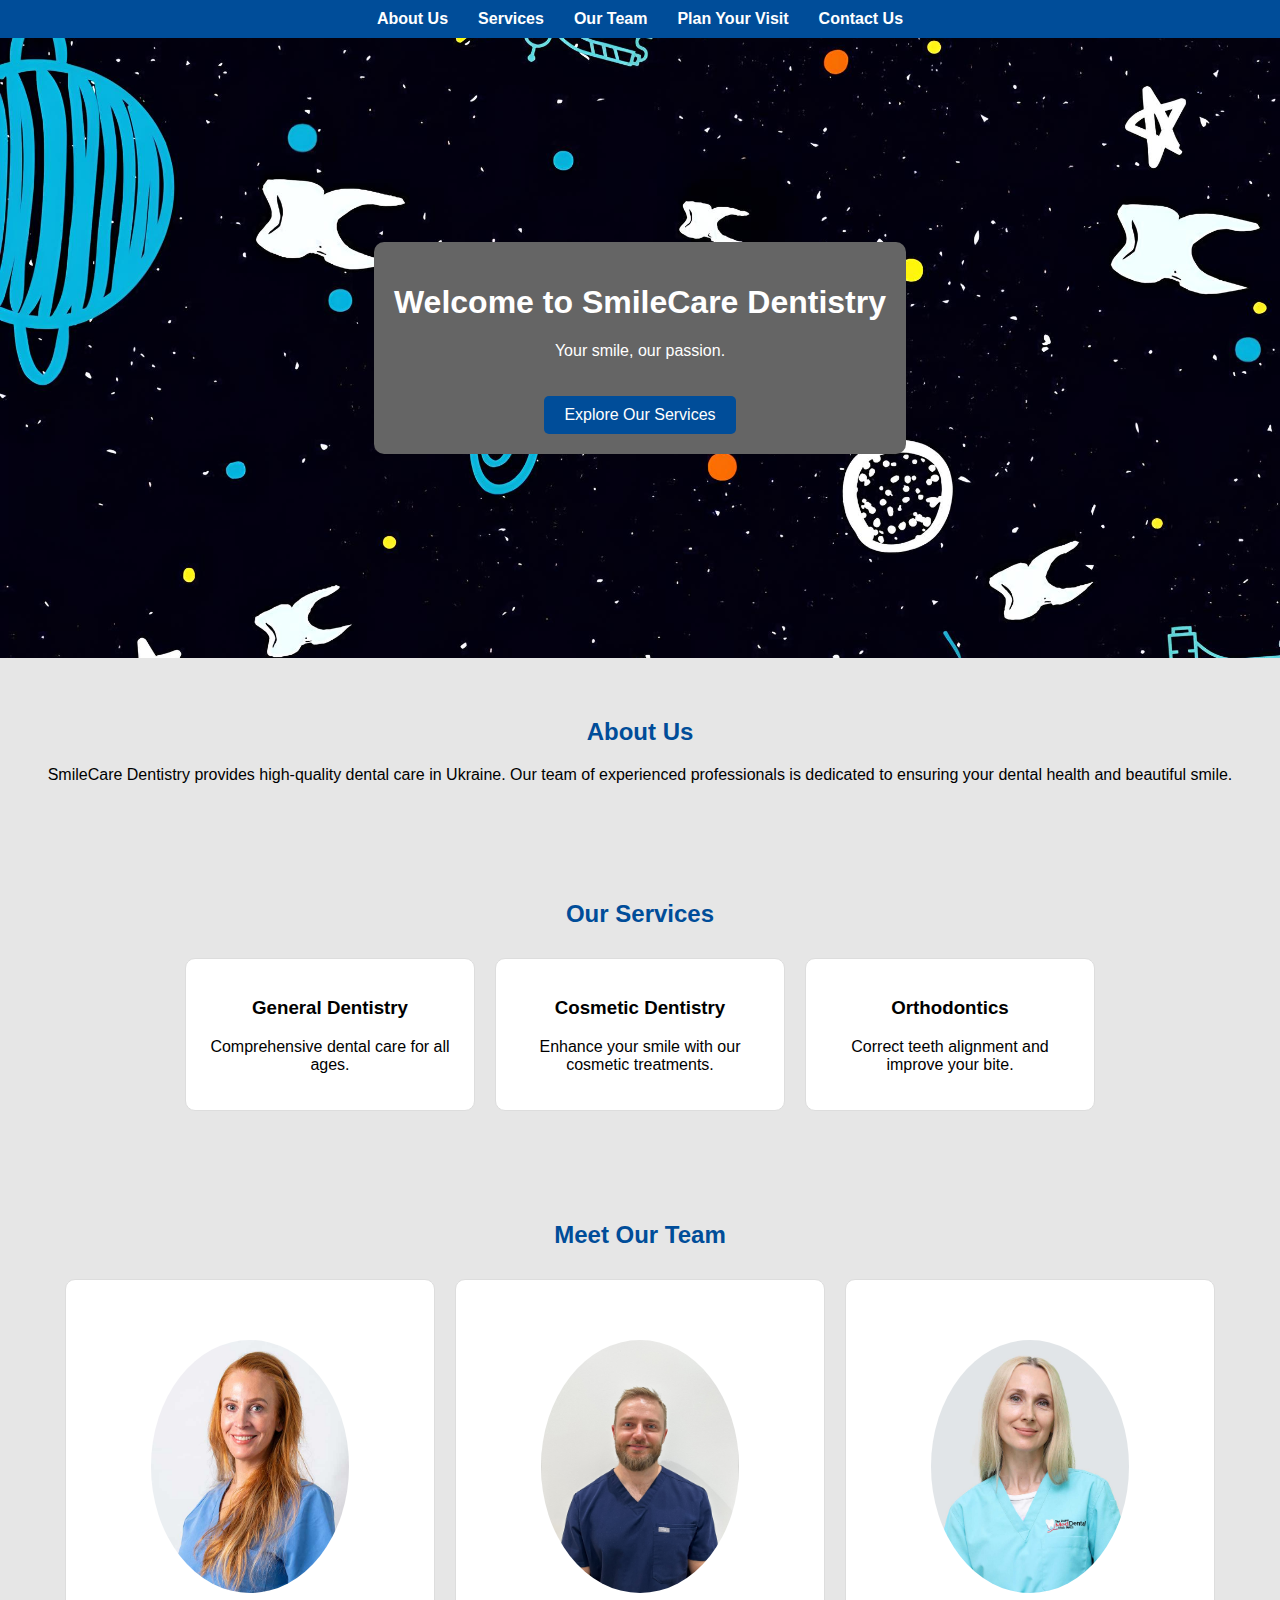
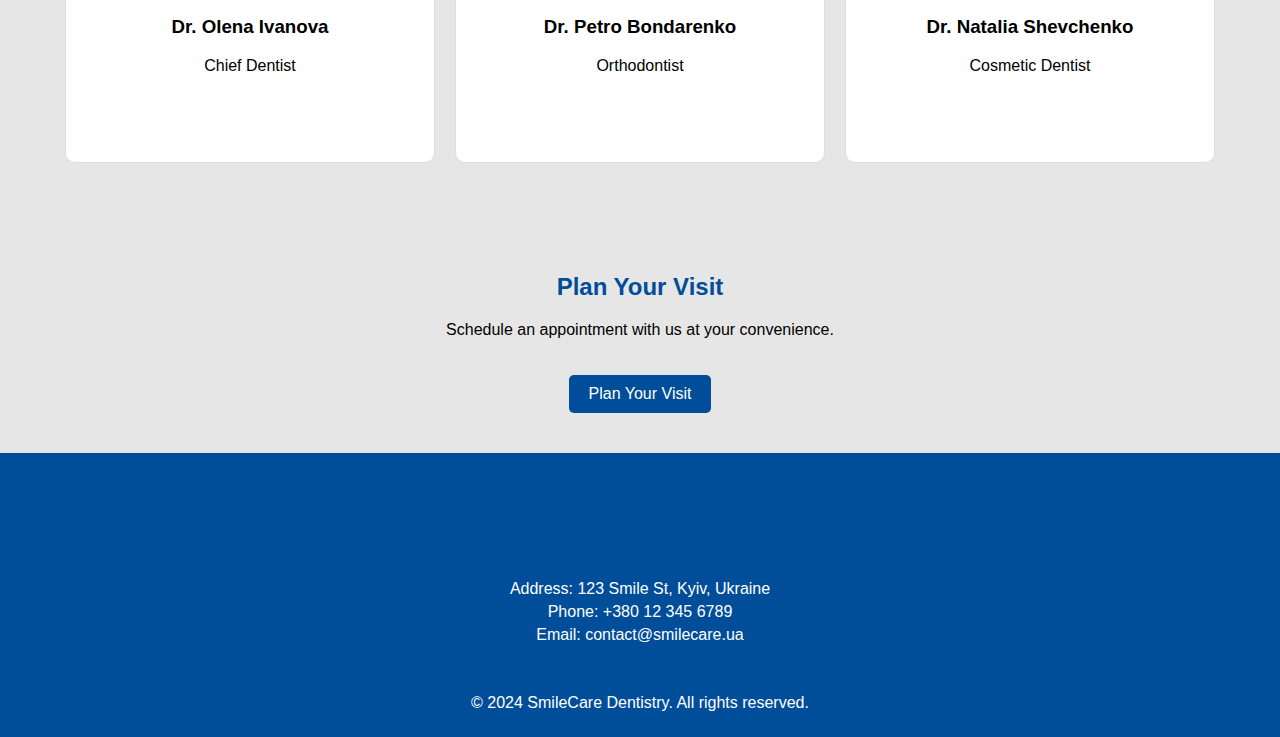
<file: dentist project/html/index.html>
<!DOCTYPE html>
<html lang="en">
<head>
    <meta charset="UTF-8">
    <meta name="viewport" content="width=device-width, initial-scale=1.0">
    <title>SmileCare Dentistry</title>
    <link rel="stylesheet" href="../css/styles.css">
    <link rel="shortcut icon" type="image/x-icon" href="../images/logo_of_the_page.png" />
</head>
<body>
    <header>
        <nav>
            <ul>
                <li><a href="about.html">About Us</a></li>
                <li><a href="services.html">Services</a></li>
                <li><a href="team.html">Our Team</a></li>
                <li><a href="plan-visit.html">Plan Your Visit</a></li>
                <li><a href="contact.html">Contact Us</a></li>
            </ul>
        </nav>
    </header>

    <section id="hero">
        <div class="hero-content">
            <h1>Welcome to SmileCare Dentistry</h1>
            <p>Your smile, our passion.</p>
            <a href="services.html" class="btn">Explore Our Services</a>
        </div>
    </section>

    <section id="about">
        <h2>About Us</h2>
        <p>SmileCare Dentistry provides high-quality dental care in Ukraine. Our team of experienced professionals is dedicated to ensuring your dental health and beautiful smile.</p>
    </section>

    <section id="services">
        <h2>Our Services</h2>
        <div class="service-list">
            <div class="service-item">
                <h3>General Dentistry</h3>
                <p>Comprehensive dental care for all ages.</p>
            </div>
            <div class="service-item">
                <h3>Cosmetic Dentistry</h3>
                <p>Enhance your smile with our cosmetic treatments.</p>
            </div>
            <div class="service-item">
                <h3>Orthodontics</h3>
                <p>Correct teeth alignment and improve your bite.</p>
            </div>
        </div>
    </section>

    <section id="team">
        <h2>Meet Our Team</h2>
        <div class="team-list">
            <div class="team-member">
                <img src="../images/Dr_Olena_Ivanova.jpg" alt="Dr. Olena Ivanova">
                <h3>Dr. Olena Ivanova</h3>
                <p>Chief Dentist</p>
            </div>
            <div class="team-member">
                <img src="../images/Dr_Petro_Bondarenko.jpg" alt="Dr. Petro Bondarenko">
                <h3>Dr. Petro Bondarenko</h3>
                <p>Orthodontist</p>
            </div>
            <div class="team-member">
                <img src="../images/Dr_Natalia_Shevchenko.jpg" alt="Dr. Natalia Shevchenko">
                <h3>Dr. Natalia Shevchenko</h3>
                <p>Cosmetic Dentist</p>
            </div>
        </div>
    </section>

    <section id="plan-visit">
        <h2>Plan Your Visit</h2>
        <p>Schedule an appointment with us at your convenience.</p>
        <a href="plan-visit.html" class="btn">Plan Your Visit</a>
    </section>

    <footer>
        <section id="contact">
            <h2>Contact Us</h2>
            <p>Address: 123 Smile St, Kyiv, Ukraine</p>
            <p>Phone: +380 12 345 6789</p>
            <p>Email: contact@smilecare.ua</p>
        </section>
        <p>&copy; 2024 SmileCare Dentistry. All rights reserved.</p>
    </footer>
</body>
</html>
</file>
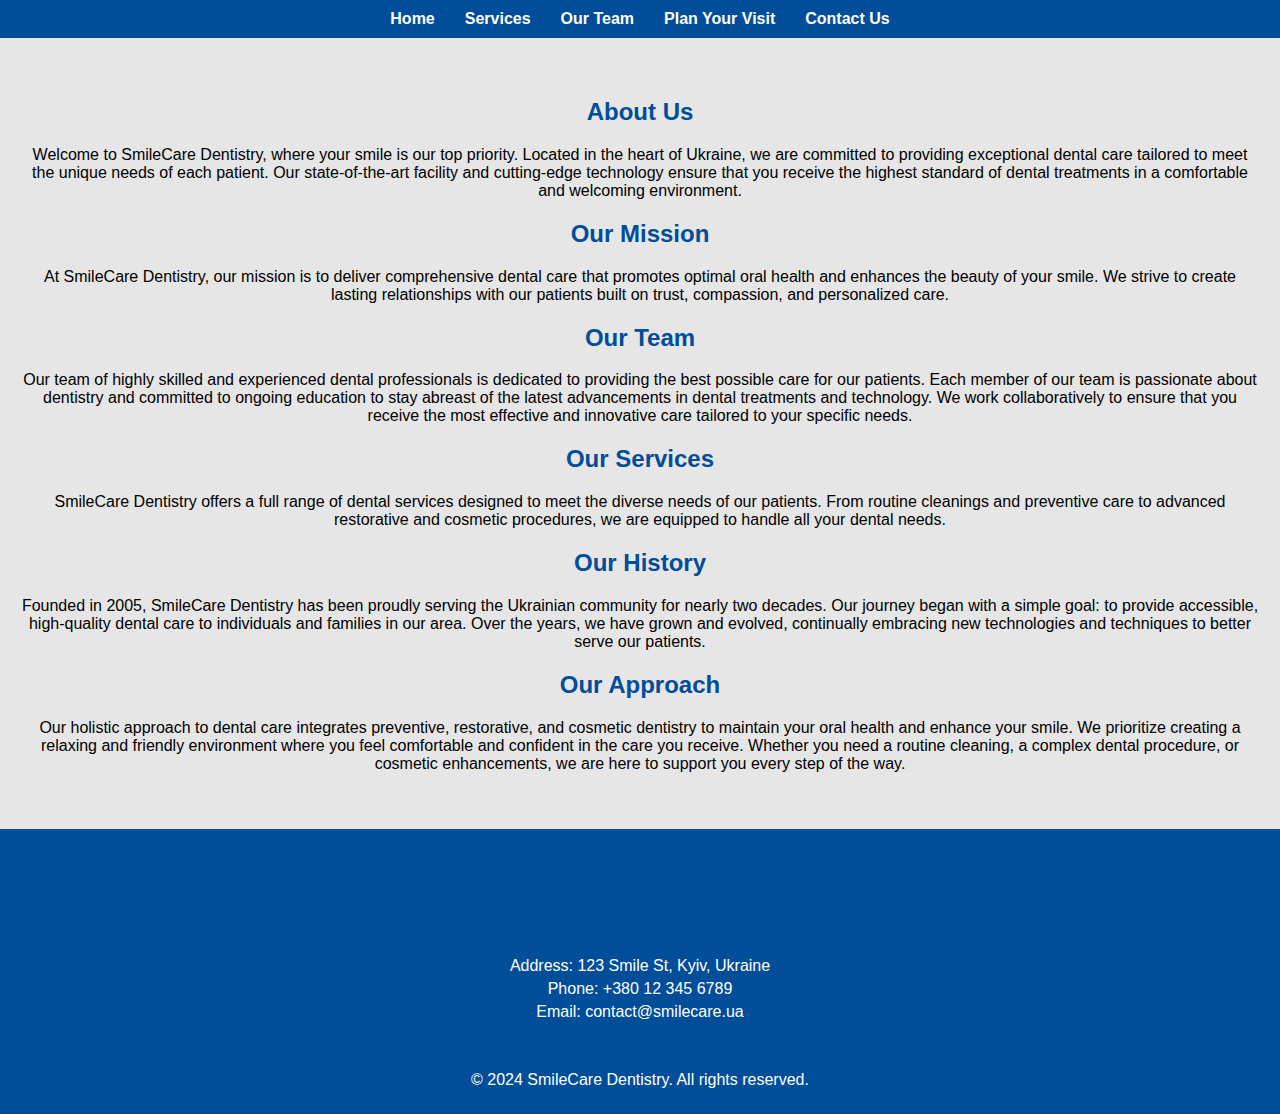
<file: dentist project/html/about.html>
<!DOCTYPE html>
<html lang="en">
<head>
    <meta charset="UTF-8">
    <meta name="viewport" content="width=device-width, initial-scale=1.0">
    <title>About Us - SmileCare Dentistry</title>
    <link rel="stylesheet" href="../css/styles.css">
    <link rel="shortcut icon" type="image/x-icon" href="../images/logo_of_the_page.png" />
</head>
<body>
    <header>
        <nav>
            <ul>
                <li><a href="index.html">Home</a></li>
                <li><a href="services.html">Services</a></li>
                <li><a href="team.html">Our Team</a></li>
                <li><a href="plan-visit.html">Plan Your Visit</a></li>
                <li><a href="contact.html">Contact Us</a></li>
            </ul>
        </nav>
    </header>

    <section id="about-page">
        <h2>About Us</h2>
        <p>Welcome to SmileCare Dentistry, where your smile is our top priority. Located in the heart of Ukraine, we are committed to providing exceptional dental care tailored to meet the unique needs of each patient. Our state-of-the-art facility and cutting-edge technology ensure that you receive the highest standard of dental treatments in a comfortable and welcoming environment.</p>
        <h2>Our Mission</h2>
        <p>At SmileCare Dentistry, our mission is to deliver comprehensive dental care that promotes optimal oral health and enhances the beauty of your smile. We strive to create lasting relationships with our patients built on trust, compassion, and personalized care.</p>
        <h2>Our Team</h2>
        <p>Our team of highly skilled and experienced dental professionals is dedicated to providing the best possible care for our patients. Each member of our team is passionate about dentistry and committed to ongoing education to stay abreast of the latest advancements in dental treatments and technology. We work collaboratively to ensure that you receive the most effective and innovative care tailored to your specific needs.</p>
        <h2>Our Services</h2>
        <p>SmileCare Dentistry offers a full range of dental services designed to meet the diverse needs of our patients. From routine cleanings and preventive care to advanced restorative and cosmetic procedures, we are equipped to handle all your dental needs. </p>
        <h2>Our History</h2>
        <p>Founded in 2005, SmileCare Dentistry has been proudly serving the Ukrainian community for nearly two decades. Our journey began with a simple goal: to provide accessible, high-quality dental care to individuals and families in our area. Over the years, we have grown and evolved, continually embracing new technologies and techniques to better serve our patients.</p>
        <h2>Our Approach</h2>
        <p>Our holistic approach to dental care integrates preventive, restorative, and cosmetic dentistry to maintain your oral health and enhance your smile. We prioritize creating a relaxing and friendly environment where you feel comfortable and confident in the care you receive. Whether you need a routine cleaning, a complex dental procedure, or cosmetic enhancements, we are here to support you every step of the way.</p>
    </section>

    <footer>
        <section id="contact">
            <h2>Contact Us</h2>
            <p>Address: 123 Smile St, Kyiv, Ukraine</p>
            <p>Phone: +380 12 345 6789</p>
            <p>Email: contact@smilecare.ua</p>
        </section>
        <p>&copy; 2024 SmileCare Dentistry. All rights reserved.</p>
    </footer>
</body>
</html>
</file>
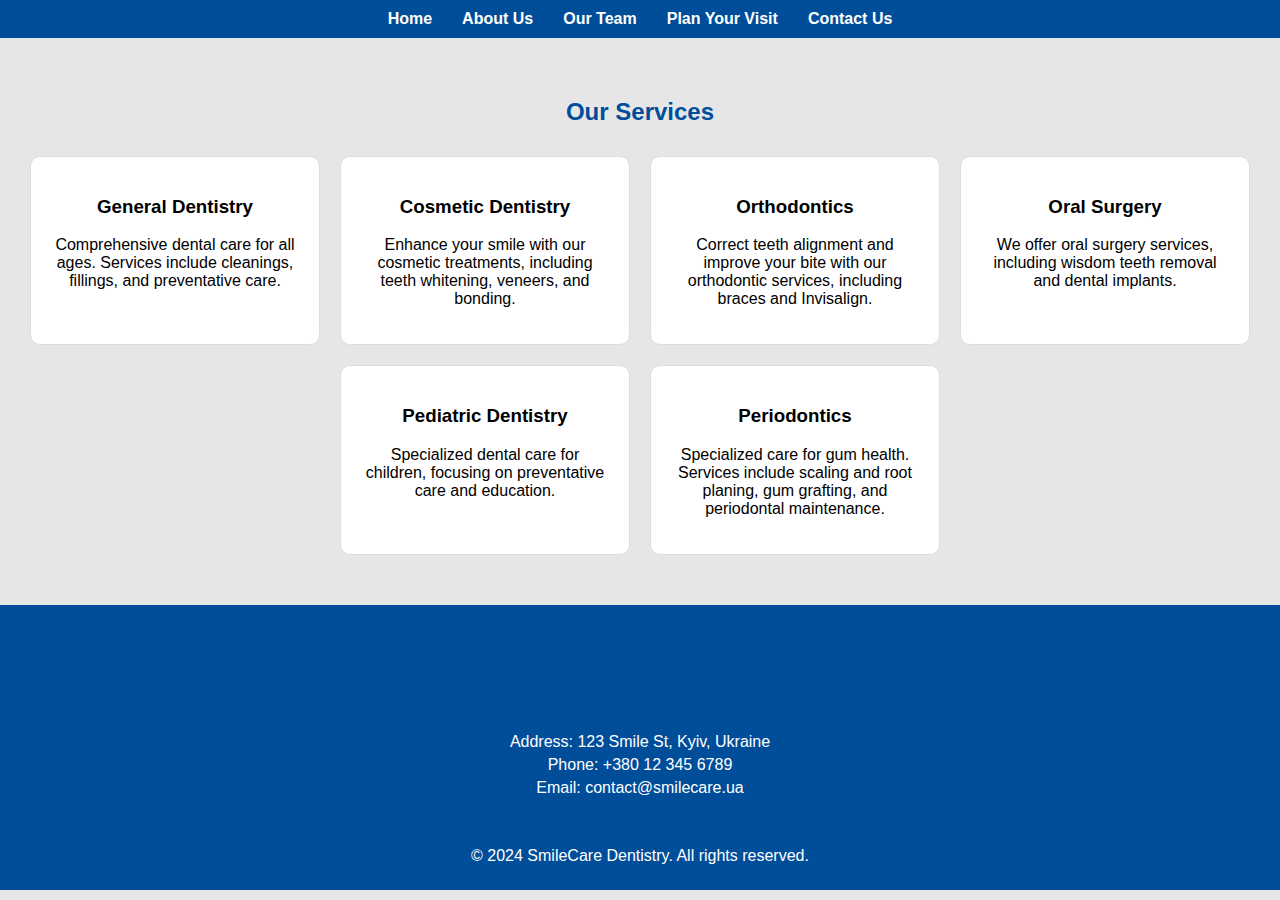
<file: dentist project/html/services.html>
<!DOCTYPE html>
<html lang="en">
<head>
    <meta charset="UTF-8">
    <meta name="viewport" content="width=device-width, initial-scale=1.0">
    <title>Our Services - SmileCare Dentistry</title>
    <link rel="stylesheet" href="../css/styles.css">
    <link rel="shortcut icon" type="image/x-icon" href="../images/logo_of_the_page.png" />
</head>
<body>
    <header>
        <nav>
            <ul>
                <li><a href="index.html">Home</a></li>
                <li><a href="about.html">About Us</a></li>
                <li><a href="team.html">Our Team</a></li>
                <li><a href="plan-visit.html">Plan Your Visit</a></li>
                <li><a href="contact.html">Contact Us</a></li>
            </ul>
        </nav>
    </header>

    <section id="services-page">
        <h2>Our Services</h2>
        <div class="service-list">
            <div class="service-item">
                <h3>General Dentistry</h3>
                <p>Comprehensive dental care for all ages. Services include cleanings, fillings, and preventative care.</p>
            </div>
            <div class="service-item">
                <h3>Cosmetic Dentistry</h3>
                <p>Enhance your smile with our cosmetic treatments, including teeth whitening, veneers, and bonding.</p>
            </div>
            <div class="service-item">
                <h3>Orthodontics</h3>
                <p>Correct teeth alignment and improve your bite with our orthodontic services, including braces and Invisalign.</p>
            </div>
            <div class="service-item">
                <h3>Oral Surgery</h3>
                <p>We offer oral surgery services, including wisdom teeth removal and dental implants.</p>
            </div>
            <div class="service-item">
                <h3>Pediatric Dentistry</h3>
                <p>Specialized dental care for children, focusing on preventative care and education.</p>
            </div>
            <div class="service-item">
                <h3>Periodontics</h3>
                <p>Specialized care for gum health. Services include scaling and root planing, gum grafting, and periodontal maintenance.</p>
            </div>
        </div>
    </section>

    <footer>
        <section id="contact">
            <h2>Contact Us</h2>
            <p>Address: 123 Smile St, Kyiv, Ukraine</p>
            <p>Phone: +380 12 345 6789</p>
            <p>Email: contact@smilecare.ua</p>
        </section>
        <p>&copy; 2024 SmileCare Dentistry. All rights reserved.</p>
    </footer>
</body>
</html>
</file>
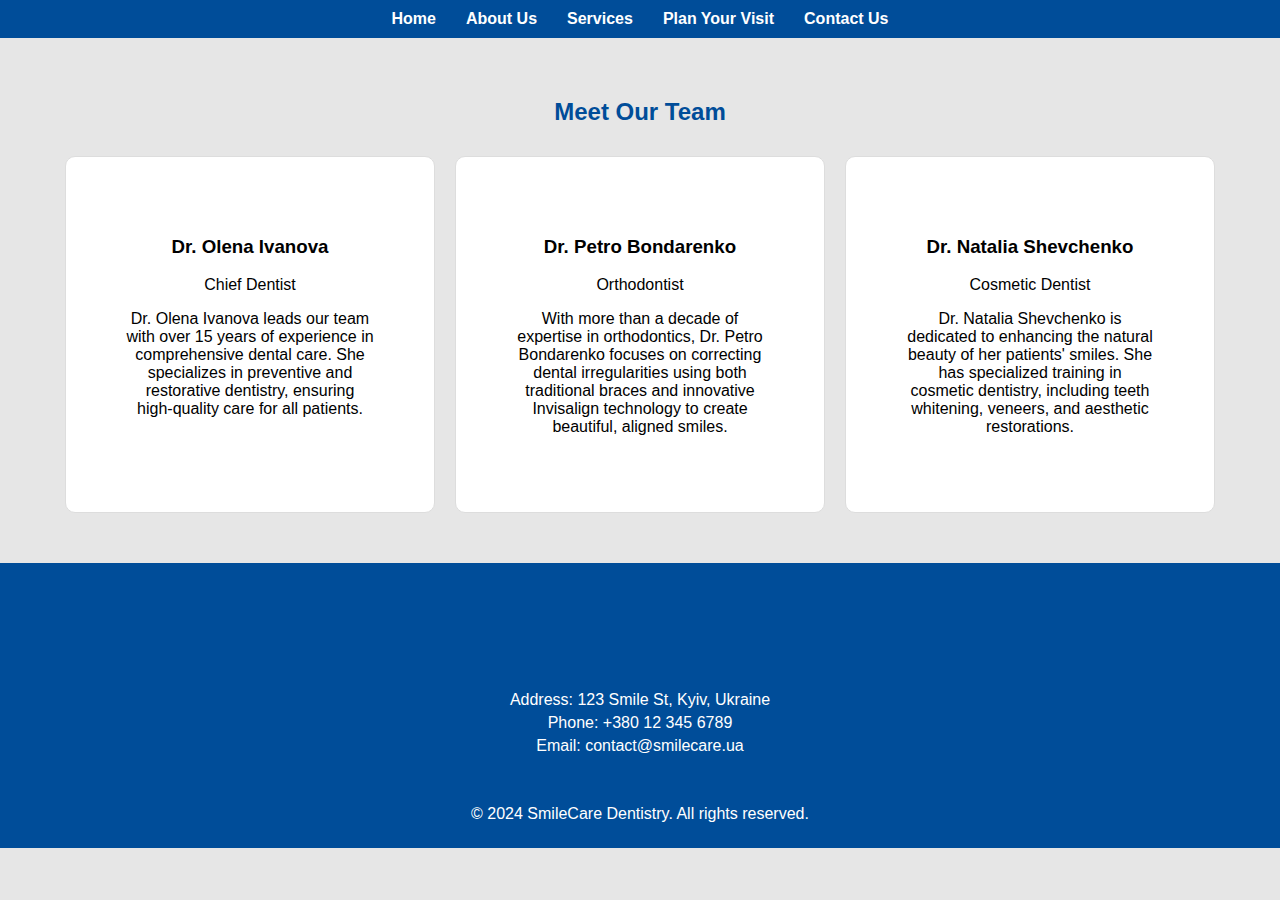
<file: dentist project/html/team.html>
<!DOCTYPE html>
<html lang="en">
<head>
    <meta charset="UTF-8">
    <meta name="viewport" content="width=device-width, initial-scale=1.0">
    <title>Our Team - SmileCare Dentistry</title>
    <link rel="stylesheet" href="../css/styles.css">
    <link rel="shortcut icon" type="image/x-icon" href="../images/logo_of_the_page.png" />
</head>
<body>
    <header>
        <nav>
            <ul>
                <li><a href="index.html">Home</a></li>
                <li><a href="about.html">About Us</a></li>
                <li><a href="services.html">Services</a></li>
                <li><a href="plan-visit.html">Plan Your Visit</a></li>
                <li><a href="contact.html">Contact Us</a></li>
            </ul>
        </nav>
    </header>
    <section id="team-page">
        <h2>Meet Our Team</h2>
        <div class="team-list">
            <div class="team-member">
                <!-- <img src="../images/Dr_Olena_Ivanova.jpg" alt="Dr. Olena Ivanova"> -->
                <h3>Dr. Olena Ivanova</h3>
                <p>Chief Dentist</p>
                <p>Dr. Olena Ivanova leads our team with over 15 years of experience in comprehensive dental care. She specializes in preventive and restorative dentistry, ensuring high-quality care for all patients.</p>
            </div>
            <div class="team-member">
                <!-- <img src="../images/Dr_Petro_Bondarenko.jpg" alt="Dr. Petro Bondarenko"> -->
                <h3>Dr. Petro Bondarenko</h3>
                <p>Orthodontist</p>
                <p>With more than a decade of expertise in orthodontics, Dr. Petro Bondarenko focuses on correcting dental irregularities using both traditional braces and innovative Invisalign technology to create beautiful, aligned smiles.</p>
            </div>
            <div class="team-member">
                <!-- <img src="../images/Dr_Natalia_Shevchenko.jpg" alt="Dr. Natalia Shevchenko"> -->
                <h3>Dr. Natalia Shevchenko</h3>
                <p>Cosmetic Dentist</p>
                <p>Dr. Natalia Shevchenko is dedicated to enhancing the natural beauty of her patients' smiles. She has specialized training in cosmetic dentistry, including teeth whitening, veneers, and aesthetic restorations.</p>
            </div>
        </div>
    </section>
    
    <footer>
        <section id="contact">
            <h2>Contact Us</h2>
            <p>Address: 123 Smile St, Kyiv, Ukraine</p>
            <p>Phone: +380 12 345 6789</p>
            <p>Email: contact@smilecare.ua</p>
        </section>
        <p>&copy; 2024 SmileCare Dentistry. All rights reserved.</p>
    </footer>
</body>
</html>
</file>
<file: dentist project/css/styles.css>
body {
    font-family: Arial, sans-serif;
    margin: 0;
    padding: 0;
    box-sizing: border-box;
    background-color: rgb(230, 230, 230);
}

header {
    background-color: #004d99;
    color: white;
    padding: 10px 0;
}

nav ul {
    list-style: none;
    padding: 0;
    margin: 0;
    display: flex;
    justify-content: center;
}

nav li {
    margin: 0 15px;
}

nav a {
    color: white;
    text-decoration: none;
    font-weight: bold;
}

#hero {
    background: url('../images/dental_wallpaper.jpg') no-repeat center center/cover;
    height: 60vh;
    display: flex;
    align-items: center;
    justify-content: center;
    color: white;
    text-align: center;
}

.hero-content {
    background: rgb(101, 101, 101);
    padding: 20px;
    border-radius: 10px;
}

section {
    padding: 40px 20px;
    text-align: center;
}

h2 {
    color: #004d99;
}

.service-list, .team-list {
    display: flex;
    justify-content: center;
    flex-wrap: wrap;
}

.service-item {
    background: white;
    border: 1px solid #ddd;
    padding: 20px;
    margin: 10px;
    border-radius: 10px;
    width: 20%;
}

.team-member {
  background: white;
  border: 1px solid #ddd;
  padding: 60px;
  margin: 10px;
  border-radius: 10px;
  width: 20%;
}


.team-member img {
    width: 80%;
    height: 70%;
    border-radius: 50%;
}

.btn {
    display: inline-block;
    padding: 10px 20px;
    background-color: #004d99;
    color: white;
    text-decoration: none;
    border-radius: 5px;
    margin-top: 20px;
}

.btn:hover {
    background-color: #003366;
}

footer {
    background-color: #004d99;
    color: white;
    text-align: center;
    padding: 20px 0;
    position: relative;
    bottom: 0;
    width: 100%;
}

footer p {
    margin: 5px 0;
}

#plan-visit-page, #contact-page {
    display: flex;
    flex-direction: column;
    align-items: center;
}

form {
    background: white;
    padding: 20px;
    border-radius: 10px;
    width: 50%;
    box-shadow: 0 0 10px rgba(0, 0, 0, 0.1);
}

form label {
    display: block;
    margin: 10px 0 5px;
}

form input, form select, form textarea {
    width: 60%;
    padding-bottom: 30px;
    margin-bottom: 15px;
    border: 1px solid #ddd;
    border-radius: 2px;
    font-size: 25px;
}

.contact-info {
    text-align: left;
    margin: 20px 0;
}

.contact_us_2 * {
  font-family: Nunito, sans-serif;
}

.contact_us_2 .text-blk {
  margin-top: 0px;
  margin-right: 0px;
  margin-bottom: 0px;
  margin-left: 0px;
  line-height: 25px;
}

.contact_us_2 .responsive-cell-block {
  min-height: 75px;
}

.contact_us_2 input:focus {
  outline-color: initial;
  outline-style: none;
  outline-width: initial;
}

.contact_us_2 .container-block {
  min-height: 75px;
  width: 100%;
  padding-top: 10px;
  padding-right: 10px;
  padding-bottom: 10px;
  padding-left: 10px;
  display: block;
}

.contact_us_2 .submit-btn:hover {
  background-image: initial;
  background-position-x: initial;
  background-position-y: initial;
  background-size: initial;
  background-attachment: initial;
  background-origin: initial;
  background-clip: initial;
  background-color: #003061;
}

.contact_us_2 .responsive-container-block {
  min-height: 75px;
  height: fit-content;
  width: 100%;
  display: flex;
  flex-wrap: wrap;
  justify-content: flex-start;
  margin-top: 0px;
  margin-right: auto;
  margin-bottom: 50px;
  margin-left: auto;
  padding-top: 0px;
  padding-right: 0px;
  padding-bottom: 0px;
  padding-left: 0px;
}

.contact_us_2 .responsive-container-block.big-container {
  padding-top: 10px;
  padding-right: 30px;
  padding-bottom: 10px;
  padding-left: 30px;
  position: relative;
  height: auto;
}

.contact_us_2 .responsive-container-block.container {
  position: static;
  min-height: 75px;
  flex-direction: column;
  z-index: 2;
  max-width: 800px;
  margin-top: 120px;
  margin-right: auto;
  margin-bottom: 50px;
  margin-left: auto;
}

.contact_us_2 .container-block.form-wrapper {
  background-color: white;
  max-width: 799px;
  text-align: center;
  padding-top: 50px;
  padding-right: 40px;
  padding-bottom: 50px;
  padding-left: 40px;
  box-shadow: rgba(0, 0, 0, 0.05) 0px 4px 20px 7px;
  border-top-left-radius: 6px;
  border-top-right-radius: 6px;
  border-bottom-right-radius: 6px;
  border-bottom-left-radius: 6px;
  margin-top: 0px;
  margin-right: auto;
  margin-bottom: 0px;
  margin-left: auto;
}

.contact_us_2 .text-blk.contactus-head {
  font-size: 36px;
  line-height: 50px;
  font-weight: 900;
}

.contact_us_2 .text-blk.contactus-subhead {
  color: #9c9c9c;
  margin-top: 0px;
  margin-right: 0px;
  margin-bottom: 50px;
  margin-left: 0px;
}

.contact_us_2 .responsive-cell-block.wk-desk-6.wk-ipadp-6.wk-tab-12.wk-mobile-12 {
  margin-top: 0px;
  margin-right: 0px;
  margin-bottom: 26px;
  margin-left: 0px;
  min-height: 50px;
}

.contact_us_2 .input {
  width: 96%;
  height: 50px;
  padding-top: 1px;
  padding-right: 15px;
  padding-bottom: 1px;
  padding-left: 15px;
  border-top-width: 2px;
  border-right-width: 2px;
  border-bottom-width: 2px;
  border-left-width: 2px;
  border-top-style: solid;
  border-right-style: solid;
  border-bottom-style: solid;
  border-left-style: solid;
  border-top-color: #eeeeee;
  border-right-color: #eeeeee;
  border-bottom-color: #eeeeee;
  border-left-color: #eeeeee;
  border-image-source: initial;
  border-image-slice: initial;
  border-image-width: initial;
  border-image-outset: initial;
  border-image-repeat: initial;
  font-size: 16px;
  color: black;
  border-top-left-radius: 4px;
  border-top-right-radius: 4px;
  border-bottom-right-radius: 4px;
  border-bottom-left-radius: 4px;
}

.contact_us_2 .textinput {
  width: 98%;
  min-height: 150px;
  padding-top: 20px;
  padding-right: 15px;
  padding-bottom: 20px;
  padding-left: 15px;
  border-top-width: 2px;
  border-right-width: 2px;
  border-bottom-width: 2px;
  border-left-width: 2px;
  border-top-style: solid;
  border-right-style: solid;
  border-bottom-style: solid;
  border-left-style: solid;
  border-top-color: #eeeeee;
  border-right-color: #eeeeee;
  border-bottom-color: #eeeeee;
  border-left-color: #eeeeee;
  border-image-source: initial;
  border-image-slice: initial;
  border-image-width: initial;
  border-image-outset: initial;
  border-image-repeat: initial;
  font-size: 16px;
  border-top-left-radius: 4px;
  border-top-right-radius: 4px;
  border-bottom-right-radius: 4px;
  border-bottom-left-radius: 4px;
}

.textarea-big {
    width: 98%;
    height: 200px;
    resize: none; 
    padding: 20px 15px;
    border: 2px solid #eeeeee;
    font-size: 16px;
    border-radius: 4px;
}

.contact_us_2 .submit-btn {
  width: 98%;
  background-color: #004d99;
  height: 60px;
  font-size: 20px;
  font-weight: 700;
  color: white;
  border-top-width: 0px;
  border-right-width: 0px;
  border-bottom-width: 0px;
  border-left-width: 0px;
  border-top-style: outset;
  border-right-style: outset;
  border-bottom-style: outset;
  border-left-style: outset;
  border-top-color: #767676;
  border-right-color: #767676;
  border-bottom-color: #767676;
  border-left-color: #767676;
  border-image-source: initial;
  border-image-slice: initial;
  border-image-width: initial;
  border-image-outset: initial;
  border-image-repeat: initial;
  border-top-left-radius: 4px;
  border-top-right-radius: 4px;
  border-bottom-right-radius: 4px;
  border-bottom-left-radius: 4px;
  cursor: pointer;
}

.contact_us_2 .form-box {
  margin-top: 0px;
  margin-right: auto;
  margin-bottom: 0px;
  margin-left: auto;
}

.contact_us_2 .social-media-links {
  width: 250px;
  display: flex;
  justify-content: space-evenly;
  margin-top: 50px;
  margin-right: auto;
  margin-bottom: 0px;
  margin-left: auto;
}

.contact_us_2 .link-img {
  width: 30px;
  height: 30px;
  filter: invert(18%) sepia(100%) saturate(2000%) hue-rotate(190deg) brightness(70%) contrast(90%);
}

.contact_us_2 .text-blk.input-title {
  text-align: left;
  padding-top: 0px;
  padding-right: 0px;
  padding-bottom: 0px;
  padding-left: 10px;
  font-size: 14px;
  margin-top: 0px;
  margin-right: 0px;
  margin-bottom: 5px;
  margin-left: 0px;
  color: #9c9c9c;
}

.contact_us_2 ::placeholder {
  color: #dadada;
}

.contact_us_2 .blueBG {
  position: absolute;
  width: 100%;
  left: 0px;
  top: 0px;
  height: 300px;
  background-color: #004d99;
}

@media (max-width: 768px) {
  .contact_us_2 .submit-btn {
    width: 100%;
  }

  .contact_us_2 .input {
    width: 100%;
  }

  .contact_us_2 .textinput {
    width: 100%;
  }

  .contact_us_2 .container-block.form-wrapper {
    margin-top: 80px;
    margin-right: 0px;
    margin-bottom: 0px;
    margin-left: 0px;
  }

  .contact_us_2 .text-blk.input-title {
    padding-top: 0px;
    padding-right: 0px;
    padding-bottom: 0px;
    padding-left: 0px;
  }

  .contact_us_2 .responsive-container-block.container {
    margin-top: 80px;
    margin-right: 0px;
    margin-bottom: 50px;
    margin-left: 0px;
  }

  .contact_us_2 .container-block.form-wrapper {
    margin-top: 0px;
    margin-right: 0px;
    margin-bottom: 0px;
    margin-left: 0px;
  }

  .contact_us_2 .text-blk.contactus-head {
    font-size: 30px;
    line-height: 40px;
  }
}

@media (max-width: 500px) {
  .contact_us_2 .container-block.form-wrapper {
    padding-top: 50px;
    padding-right: 15px;
    padding-bottom: 50px;
    padding-left: 15px;
  }

  .contact_us_2 .container-block.form-wrapper {
    margin-top: 60px;
    margin-right: 0px;
    margin-bottom: 0px;
    margin-left: 0px;
  }

  .contact_us_2 .responsive-cell-block.wk-ipadp-6.wk-tab-12.wk-mobile-12.wk-desk-6 {
    margin-top: 0px;
    margin-right: 0px;
    margin-bottom: 15px;
    margin-left: 0px;
  }

  .contact_us_2 .responsive-container-block {
    margin-top: 0px;
    margin-right: 0px;
    margin-bottom: 35px;
    margin-left: 0px;
  }

  .contact_us_2 .text-blk.input-title {
    font-size: 12px;
  }

  .contact_us_2 .responsive-container-block.container {
    margin-top: 50px;
    margin-right: 0px;
    margin-bottom: 50px;
    margin-left: 0px;
  }

  .contact_us_2 .container-block.form-wrapper {
    margin-top: 0px;
    margin-right: 0px;
    margin-bottom: 0px;
    margin-left: 0px;
  }

  .contact_us_2 .responsive-container-block.big-container {
    padding-top: 10px;
    padding-right: 20px;
    padding-bottom: 10px;
    padding-left: 20px;
  }

  .contact_us_2 .text-blk.contactus-head {
    font-size: 26px;
    line-height: 34px;
  }

  .contact_us_2 .input {
    height: 45px;
  }
}

#imgis {
  padding-left: 40px;
}

.visit-section {
  padding: 40px 20px;
  text-align: center;
  background: #004d99;
  border-radius: 10px;
  margin: 20px auto;
  max-width: 800px;
  box-shadow: 0 0 10px rgba(0, 0, 0, 0.1);
}

.visit-form {
  display: flex;
  flex-direction: column;
  align-items: center;
}

.visit-label {
  display: block;
  margin: 10px 0 5px;
  font-size: 16px;
}

.visit-input {
  width: 80%;
  padding: 10px;
  margin-bottom: 15px;
  border: 1px solid #ddd;
  border-radius: 5px;
  font-size: 16px;
}

.visit-btn {
  margin-top: 20px;
}

#phone {
  width: 70%;
  padding: 10px;
  margin-bottom: 15px;
  border: 1px solid #ddd;
  border-radius: 5px;
  font-size: 16px;
  margin-left: 43px;
}
</file>
